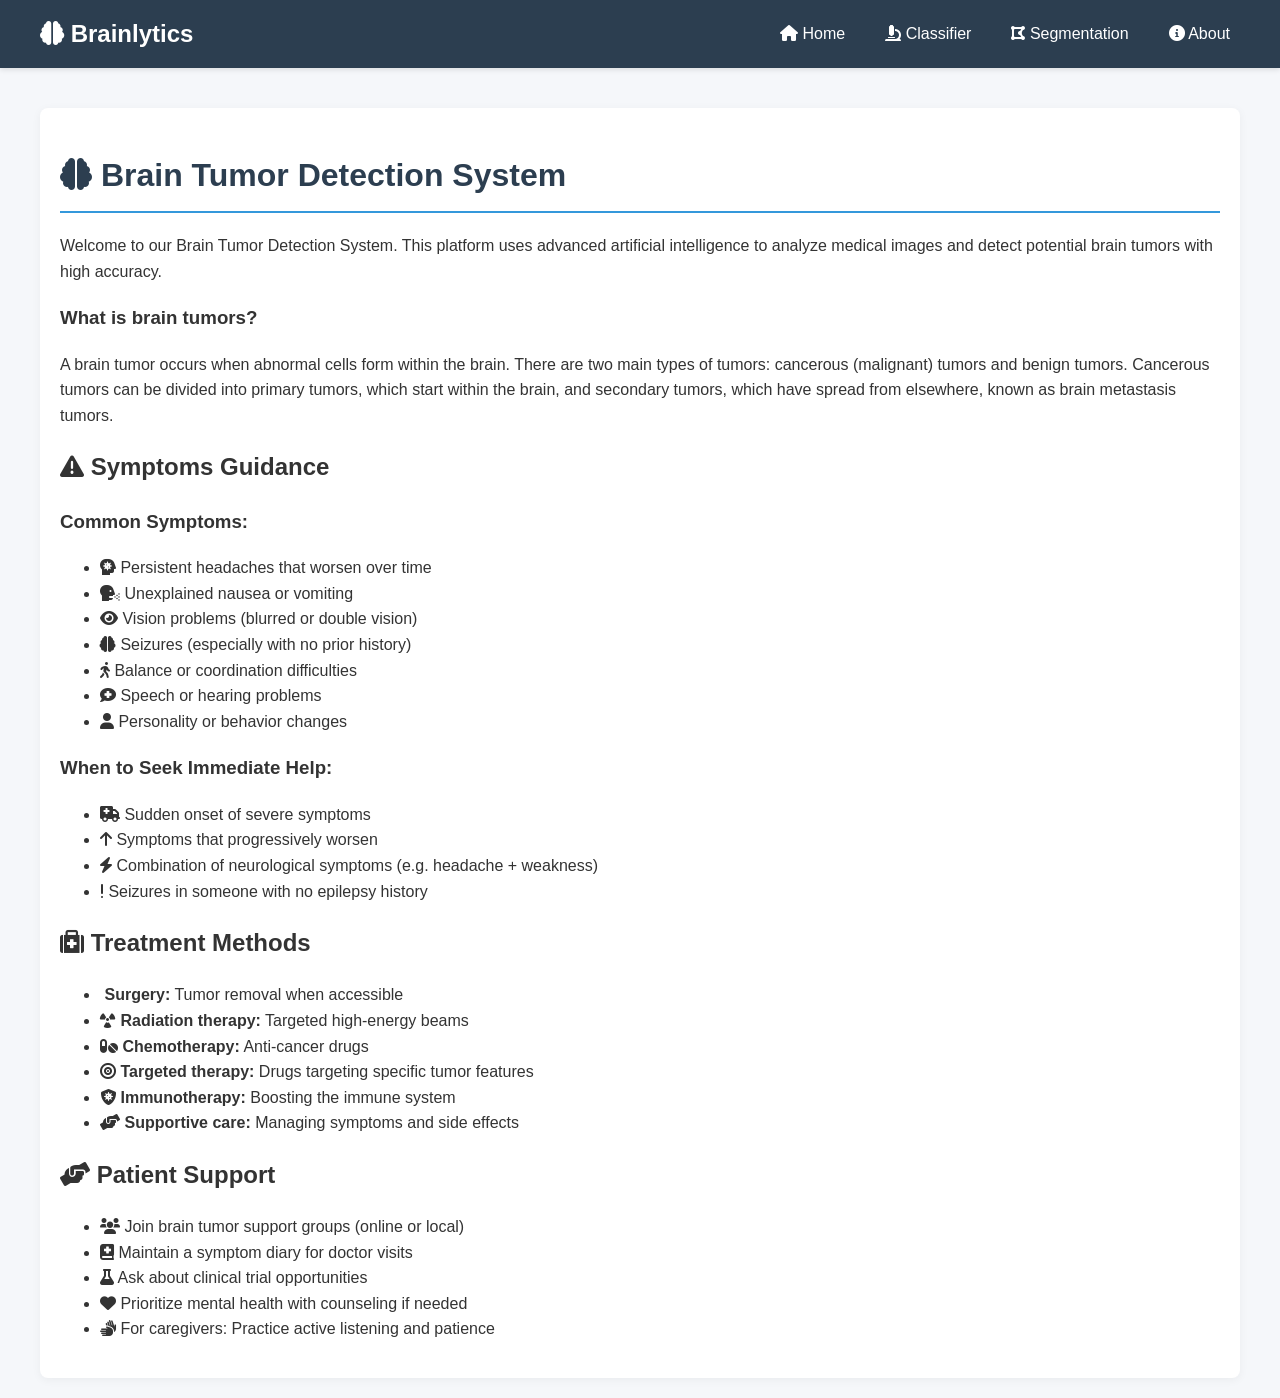
<file: static/index.html>
<!DOCTYPE html>
<html lang="en">
<head>
    <meta charset="UTF-8">
    <meta name="viewport" content="width=device-width, initial-scale=1.0">
    <title>Brainlytics</title>
    <link rel="icon" href="brain.svg" type="svg">
    <!-- Font Awesome for icons -->
    <link rel="stylesheet" href="https://cdnjs.cloudflare.com/ajax/libs/font-awesome/6.0.0/css/all.min.css">
    <link rel="stylesheet" href="stylesheet.css">
</head>
<body>
    <nav class="navbar">
        <div class="navbar-container">
            <a href="#" class="navbar-brand"><i class="fas fa-brain"></i> Brainlytics </a>
            <ul class="navbar-nav">
                <li class="nav-item"><a href="#" class="nav-link" data-page="home"><i class="fas fa-home"></i> Home</a></li>
                <li class="nav-item"><a href="#" class="nav-link" data-page="classifier"><i class="fas fa-microscope"></i> Classifier</a></li>
                <li class="nav-item"><a href="#" class="nav-link" data-page="segmentation"><i class="fas fa-draw-polygon"></i> Segmentation</a></li>
                <li class="nav-item"><a href="#" class="nav-link" data-page="about"><i class="fas fa-info-circle"></i> About</a></li>
            </ul>
        </div>
    </nav>

    <div class="container">
        <!-- Home Page -->
        <div id="home" class="page active">
            <h1><i class="fas fa-brain"></i> Brain Tumor Detection System</h1>
            <p>Welcome to our Brain Tumor Detection System. This platform uses advanced artificial intelligence to analyze medical images and detect potential brain tumors with high accuracy.</p>
            <h3>What is brain tumors?</h3>
            <p> A brain tumor occurs when abnormal cells form within the brain. There are two main types of tumors: cancerous (malignant) tumors and benign tumors. Cancerous tumors can be divided into primary tumors, which start within the brain, and secondary tumors, which have spread from elsewhere, known as brain metastasis tumors.</p>
            <h2><i class="fas fa-exclamation-triangle"></i> Symptoms Guidance</h2>
            <h3>Common Symptoms:</h3>
            <ul class="symptoms-list">
                <li><i class="fas fa-head-side-virus"></i> Persistent headaches that worsen over time</li>
                <li><i class="fas fa-head-side-cough"></i> Unexplained nausea or vomiting</li>
                <li><i class="fas fa-eye"></i> Vision problems (blurred or double vision)</li>
                <li><i class="fas fa-brain"></i> Seizures (especially with no prior history)</li>
                <li><i class="fas fa-walking"></i> Balance or coordination difficulties</li>
                <li><i class="fas fa-comment-medical"></i> Speech or hearing problems</li>
                <li><i class="fas fa-user"></i> Personality or behavior changes</li>
            </ul>
            
            <h3>When to Seek Immediate Help:</h3>
            <ul class="warning-list">
                <li><i class="fas fa-ambulance"></i> Sudden onset of severe symptoms</li>
                <li><i class="fas fa-arrow-up"></i> Symptoms that progressively worsen</li>
                <li><i class="fas fa-bolt"></i> Combination of neurological symptoms (e.g. headache + weakness)</li>
                <li><i class="fas fa-exclamation"></i> Seizures in someone with no epilepsy history</li>
            </ul>
            
            <h2><i class="fas fa-medkit"></i> Treatment Methods</h2>
            <ul class="treatment-list">
                <li><i class="fas fa-scalpel"></i> <strong>Surgery:</strong> Tumor removal when accessible</li>
                <li><i class="fas fa-radiation"></i> <strong>Radiation therapy:</strong> Targeted high-energy beams</li>
                <li><i class="fas fa-pills"></i> <strong>Chemotherapy:</strong> Anti-cancer drugs</li>
                <li><i class="fas fa-bullseye"></i> <strong>Targeted therapy:</strong> Drugs targeting specific tumor features</li>
                <li><i class="fas fa-shield-virus"></i> <strong>Immunotherapy:</strong> Boosting the immune system</li>
                <li><i class="fas fa-hands-helping"></i> <strong>Supportive care:</strong> Managing symptoms and side effects</li>
            </ul>
            
            <h2><i class="fas fa-hands-helping"></i> Patient Support</h2>
            <ul class="support-list">
                <li><i class="fas fa-users"></i> Join brain tumor support groups (online or local)</li>
                <li><i class="fas fa-book-medical"></i> Maintain a symptom diary for doctor visits</li>
                <li><i class="fas fa-flask"></i> Ask about clinical trial opportunities</li>
                <li><i class="fas fa-heart"></i> Prioritize mental health with counseling if needed</li>
                <li><i class="fas fa-hands"></i> For caregivers: Practice active listening and patience</li>
            </ul>
        </div>

        <!-- Classifier Page -->
<div id="classifier" class="page">
    <h1><i class="fas fa-microscope"></i> Image Classifier</h1>
    <p>Upload an MRI scan of the brain to classify the type of tumor. Simply drag and drop your image file into the area below or click to select a file.</p>
    
    <div class="upload-container">
        <div id="drop-area" class="drop-area">
            <p><i class="fas fa-cloud-upload-alt"></i> Drag & Drop your MRI image here</p>
            <p>or</p>
            <input type="file" id="fileInput" accept="image/*">
            <label for="fileInput" class="btn"><i class="fas fa-folder-open"></i> Select File</label>
        </div>
        <div id="error-text" style="color: red;"></div>
        
        <div id="preview-container" class="preview-container">
            <img id="image-preview" class="hidden" alt="Preview">
            
            <div id="result" class="result hidden">
                <h3><i class="fas fa-clipboard-check"></i> Classification Result:</h3>
                <p><strong>Tumor Type:</strong> <span id="result-text"></span></p>
                <p><strong>Confidence:</strong> <span id="confidence"></span>%</p>
            </div>
        </div>
    </div>
</div>

        <!-- Segmentation Page -->
        <div id="segmentation" class="page">
            <h1><i class="fas fa-draw-polygon"></i> Tumor Segmentation</h1>
            <p>Upload an MRI scan to visualize tumor regions. The model will highlight affected areas.</p>
            
            <div class="upload-container">
              <div id="seg-drop-area" class="drop-area">
                <p><i class="fas fa-cloud-upload-alt"></i> Drag & Drop MRI image here</p>
                <p>or</p>
                <input type="file" id="segFileInput" accept="image/*" />
                <label for="segFileInput" class="btn"><i class="fas fa-folder-open"></i> Select File</label>
              </div>
              <div id="error-text" style="color: red;"></div>
              
              <div class="seg-results">
                <div class="image-comparison">
                  <div class="image-box">
                    <h3><i class="fas fa-image"></i> Original</h3>
                    <img id="seg-original" class="hidden" />
                  </div>
                  <div class="image-box">
                    <h3><i class="fas fa-mask"></i> Segmentation Mask</h3>
                    <img id="seg-mask" class="hidden" />
                  </div>
                  <div class="image-box">
                    <h3><i class="fas fa-layer-group"></i> Overlay</h3>
                    <img id="seg-overlay" class="hidden" />
                  </div>
                </div>
                <div id="seg-result" class="result hidden">
                  <h3><i class="fas fa-clipboard-check"></i> Analysis:</h3>
                  <p id="seg-result-text"></p>
                </div>
              </div>
            </div>
          </div>
      

        <!-- About Page -->
        <div id="about" class="page">
            <h1><i class="fas fa-info-circle"></i> About This Project</h1>
            <p>This Brain Tumor Detection System was developed using deep learning techniques to analyze medical imaging data. The model was trained on a dataset of MRI scans from:</p>
            
            <a href="https://www.kaggle.com/datasets/masoudnickparvar/brain-tumor-mri-dataset" target="_blank" class="dataset-link">
                <i class="fab fa-kaggle"></i> Kaggle Brain MRI Dataset for Tumor Detection
            </a>
            <p> The segmentation model used in Brainlytics was developed using Python and the U-Net architecture, implemented with PyTorch. It was trained on a dataset of brain MRI scans to accurately detect and segment brain tumors. </p>
            <a href="https://www.kaggle.com/datasets/mateuszbuda/lgg-mri-segmentation" target="_blank" class="dataset-link">
                <i class="fab fa-kaggle"></i> Kaggle Brain Tumor Segmentation
            </a>
            
            <p>The system is intended for research and educational purposes and should not be used as a sole diagnostic tool without consultation with medical professionals.</p>
            
            <h2><i class="fas fa-envelope"></i> Contact Us</h2>
            <div class="contact-info">
                <a href="mailto:sohailamohamaeddd@gmail.com" class="contact-link">
                    <i class="fas fa-envelope"></i> Email
                </a>
                <a href="https://github.com/Sohaila277" target="_blank" class="contact-link">
                    <i class="fab fa-github"></i> GitHub Profile
                </a>
                <a href="https://www.linkedin.com/in/sohaila-mohamed-a94bb429a" target="_blank" class="contact-link">
                    <i class="fab fa-linkedin"></i> LinkedIn Profile
                </a>
            </div>
        </div>
    </div>

    <script src="script.js"></script>
</body>
</html>
</file>
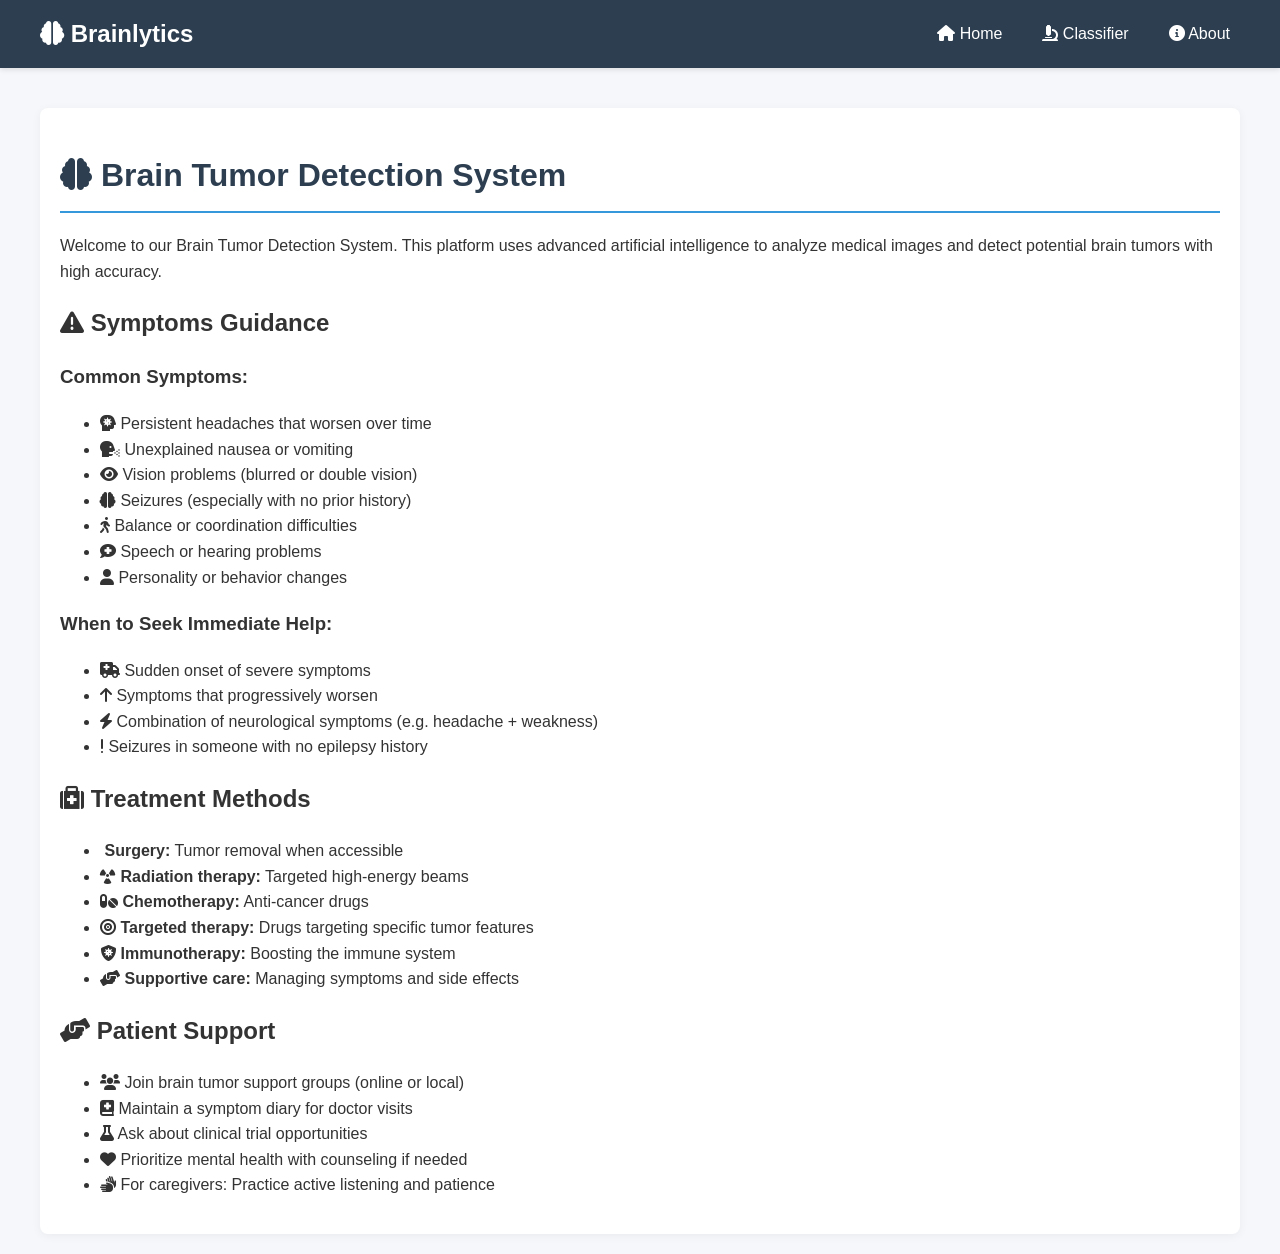
<file: grad2.html>
<!DOCTYPE html>
<html lang="en">
<head>
    <meta charset="UTF-8">
    <meta name="viewport" content="width=device-width, initial-scale=1.0">
    <title>Brainlytics</title>
    <!-- Standard Favicon -->
  <link rel="icon" href="brain.svg" type="svg">
  
    <!-- Font Awesome for icons -->
    <link rel="stylesheet" href="https://cdnjs.cloudflare.com/ajax/libs/font-awesome/6.0.0/css/all.min.css">
    <link rel="stylesheet" href="grad2.css">
</head>
<body>
    <nav class="navbar">
        <div class="navbar-container">
            <a href="#" class="navbar-brand"><i class="fas fa-brain"></i> Brainlytics </a>
            <ul class="navbar-nav">
                <li class="nav-item"><a href="#" class="nav-link" data-page="home"><i class="fas fa-home"></i> Home</a></li>
                <li class="nav-item"><a href="#" class="nav-link" data-page="classifier"><i class="fas fa-microscope"></i> Classifier</a></li>
                <li class="nav-item"><a href="#" class="nav-link" data-page="about"><i class="fas fa-info-circle"></i> About</a></li>
            </ul>
        </div>
    </nav>

    <div class="container">
        <!-- Home Page -->
        <div id="home" class="page active">
            <h1><i class="fas fa-brain"></i> Brain Tumor Detection System</h1>
            <p>Welcome to our Brain Tumor Detection System. This platform uses advanced artificial intelligence to analyze medical images and detect potential brain tumors with high accuracy.</p>
            
            <h2><i class="fas fa-exclamation-triangle"></i> Symptoms Guidance</h2>
            <h3>Common Symptoms:</h3>
            <ul class="symptoms-list">
                <li><i class="fas fa-head-side-virus"></i> Persistent headaches that worsen over time</li>
                <li><i class="fas fa-head-side-cough"></i> Unexplained nausea or vomiting</li>
                <li><i class="fas fa-eye"></i> Vision problems (blurred or double vision)</li>
                <li><i class="fas fa-brain"></i> Seizures (especially with no prior history)</li>
                <li><i class="fas fa-walking"></i> Balance or coordination difficulties</li>
                <li><i class="fas fa-comment-medical"></i> Speech or hearing problems</li>
                <li><i class="fas fa-user"></i> Personality or behavior changes</li>
            </ul>
            
            <h3>When to Seek Immediate Help:</h3>
            <ul class="warning-list">
                <li><i class="fas fa-ambulance"></i> Sudden onset of severe symptoms</li>
                <li><i class="fas fa-arrow-up"></i> Symptoms that progressively worsen</li>
                <li><i class="fas fa-bolt"></i> Combination of neurological symptoms (e.g. headache + weakness)</li>
                <li><i class="fas fa-exclamation"></i> Seizures in someone with no epilepsy history</li>
            </ul>
            
            <h2><i class="fas fa-medkit"></i> Treatment Methods</h2>
            <ul class="treatment-list">
                <li><i class="fas fa-scalpel"></i> <strong>Surgery:</strong> Tumor removal when accessible</li>
                <li><i class="fas fa-radiation"></i> <strong>Radiation therapy:</strong> Targeted high-energy beams</li>
                <li><i class="fas fa-pills"></i> <strong>Chemotherapy:</strong> Anti-cancer drugs</li>
                <li><i class="fas fa-bullseye"></i> <strong>Targeted therapy:</strong> Drugs targeting specific tumor features</li>
                <li><i class="fas fa-shield-virus"></i> <strong>Immunotherapy:</strong> Boosting the immune system</li>
                <li><i class="fas fa-hands-helping"></i> <strong>Supportive care:</strong> Managing symptoms and side effects</li>
            </ul>
            
            <h2><i class="fas fa-hands-helping"></i> Patient Support</h2>
            <ul class="support-list">
                <li><i class="fas fa-users"></i> Join brain tumor support groups (online or local)</li>
                <li><i class="fas fa-book-medical"></i> Maintain a symptom diary for doctor visits</li>
                <li><i class="fas fa-flask"></i> Ask about clinical trial opportunities</li>
                <li><i class="fas fa-heart"></i> Prioritize mental health with counseling if needed</li>
                <li><i class="fas fa-hands"></i> For caregivers: Practice active listening and patience</li>
            </ul>
        </div>

        <!-- Classifier Page -->
        <div id="classifier" class="page">
            <h1><i class="fas fa-microscope"></i> Image Classifier</h1>
            <p>Upload an MRI scan of the brain to classify whether a tumor is present or not. Simply drag and drop your image file into the area below or click to select a file.</p>
            
            <div class="upload-container">
                <div id="drop-area" class="drop-area">
                    <p><i class="fas fa-cloud-upload-alt"></i> Drag & Drop your MRI image here</p>
                    <p>or</p>
                    <input type="file" id="fileInput" accept="image/*">
                    <label for="fileInput" class="btn"><i class="fas fa-folder-open"></i> Select File</label>
                </div>
                <div id="preview-container" class="preview-container">
                    <img id="image-preview" class="hidden">
                    <div id="result" class="result hidden">
                        <h3><i class="fas fa-clipboard-check"></i> Classification Result:</h3>
                        <p id="result-text"></p>
                        <p id="confidence"></p>
                    </div>
                </div>
            </div>
        </div>

        <!-- About Page -->
        <div id="about" class="page">
            <h1><i class="fas fa-info-circle"></i> About This Project</h1>
            <p>This Brain Tumor Detection System was developed using deep learning techniques to analyze medical imaging data. The model was trained on a dataset of MRI scans from:</p>
            
            <a href="https://www.kaggle.com/datasets/navoneel/brain-mri-images-for-brain-tumor-detection" target="_blank" class="dataset-link">
                <i class="fab fa-kaggle"></i> Kaggle Brain MRI Dataset for Tumor Detection
            </a>
            
            <p>The system is intended for research and educational purposes and should not be used as a sole diagnostic tool without consultation with medical professionals.</p>
            
            <h2><i class="fas fa-envelope"></i> Contact Us</h2>
            <div class="contact-info">
                <a href="mailto:your.sohailamohameddd@gmail.com" class="contact-link">
                    <i class="fas fa-envelope"></i> Mail
                </a>
                <a href="https://github.com/Sohaila277" target="_blank" class="contact-link">
                    <i class="fab fa-github"></i> GitHub Profile
                </a>
            </div>
        </div>
    </div>

    <script src="grad2.js"></script>
</body>
</html>
</file>
<file: static/stylesheet.css>
/* General Styles */
body {
    font-family: 'Segoe UI', Tahoma, Geneva, Verdana, sans-serif;
    margin: 0;
    padding: 0;
    background-color: #f5f7fa;
    color: #333;
    line-height: 1.6;
}

.container {
    max-width: 1200px;
    margin: 0 auto;
    padding: 20px;
}

/* Navbar Styles */
.navbar {
    background-color: #2c3e50;
    color: white;
    padding: 15px 0;
    box-shadow: 0 2px 5px rgba(0, 0, 0, 0.1);
}

.navbar-container {
    display: flex;
    justify-content: space-between;
    align-items: center;
    max-width: 1200px;
    margin: 0 auto;
    padding: 0 20px;
}

.navbar-brand {
    font-size: 1.5rem;
    font-weight: bold;
    color: white;
    text-decoration: none;
}

.navbar-nav {
    display: flex;
    list-style: none;
    margin: 0;
    padding: 0;
}

.nav-item {
    margin-left: 20px;
}

.nav-link {
    color: white;
    text-decoration: none;
    font-weight: 500;
    padding: 5px 10px;
    border-radius: 4px;
    transition: background-color 0.3s;
}

.nav-link:hover {
    background-color: #34495e;
}

/* Page Styles */
.page {
    display: none;
    padding: 20px;
    background-color: white;
    border-radius: 8px;
    box-shadow: 0 2px 10px rgba(0, 0, 0, 0.05);
    margin-top: 20px;
}

.page.active {
    display: block;
}

h1 {
    color: #2c3e50;
    margin-bottom: 20px;
    border-bottom: 2px solid #3498db;
    padding-bottom: 10px;
}

/* Classifier Page Styles */
.upload-container {
    margin-top: 30px;
}

.drop-area {
    border: 2px dashed #3498db;
    border-radius: 8px;
    padding: 40px;
    text-align: center;
    margin-bottom: 20px;
    transition: background-color 0.3s;
    cursor: pointer;
}

.drop-area.highlight {
    background-color: #e1f0fa;
    border-color: #2980b9;
}

.drop-area p {
    margin: 10px 0;
    color: #7f8c8d;
}

.btn {
    display: inline-block;
    background-color: #3498db;
    color: white;
    padding: 10px 20px;
    border-radius: 4px;
    cursor: pointer;
    transition: background-color 0.3s;
}

.btn:hover {
    background-color: #2980b9;
}

input[type="file"] {
    display: none;
}

.preview-container {
    text-align: center;
    margin-top: 20px;
}

#image-preview {
    max-width: 100%;
    max-height: 400px;
    border-radius: 8px;
    box-shadow: 0 2px 10px rgba(0, 0, 0, 0.1);
    margin-bottom: 20px;
}

.hidden {
    display: none;
}

.result {
    background-color: #f8f9fa;
    padding: 20px;
    border-radius: 8px;
    margin-top: 20px;
    border-left: 4px solid #3498db;
}


/* Responsive Design */
@media (max-width: 768px) {
    .navbar-container {
        flex-direction: column;
    }
    
    .navbar-nav {
        margin-top: 15px;
    }
    
    .nav-item {
        margin: 0 10px;
    }
}

/* Segmentation Page Styles */
.seg-results {
    margin-top: 20px;
}

.image-comparison {
    display: flex;
    gap: 20px;
    margin-bottom: 20px;
    flex-wrap: wrap;
}

.image-box {
    flex: 1;
    min-width: 300px;
    text-align: center;
}

.image-box img {
    max-width: 100%;
    max-height: 400px;
    border-radius: 8px;
    box-shadow: 0 2px 10px rgba(0, 0, 0, 0.1);
}

.image-box h3 {
    color: #2c3e50;
    margin-bottom: 10px;
}

/* Loading animation */
.loading {
    display: inline-block;
    width: 20px;
    height: 20px;
    border: 3px solid rgba(255,255,255,.3);
    border-radius: 50%;
    border-top-color: #3498db;
    animation: spin 1s ease-in-out infinite;
}

@keyframes spin {
    to { transform: rotate(360deg); }
}

.error-message {
    background-color: #ffe5e5;
    color: #b00020;
    border: 1px solid #f5c2c2;
    padding: 12px 16px;
    margin-top: 10px;
    border-radius: 8px;
    font-weight: 500;
    display: inline-block;
    max-width: 100%;
    word-wrap: break-word;
}
</file>
<file: grad2.css>
/* General Styles */
body {
    font-family: 'Segoe UI', Tahoma, Geneva, Verdana, sans-serif;
    margin: 0;
    padding: 0;
    background-color: #f5f7fa;
    color: #333;
    line-height: 1.6;
}

.container {
    max-width: 1200px;
    margin: 0 auto;
    padding: 20px;
}

/* Navbar Styles */
.navbar {
    background-color: #2c3e50;
    color: white;
    padding: 15px 0;
    box-shadow: 0 2px 5px rgba(0, 0, 0, 0.1);
}

.navbar-container {
    display: flex;
    justify-content: space-between;
    align-items: center;
    max-width: 1200px;
    margin: 0 auto;
    padding: 0 20px;
}

.navbar-brand {
    font-size: 1.5rem;
    font-weight: bold;
    color: white;
    text-decoration: none;
}

.navbar-nav {
    display: flex;
    list-style: none;
    margin: 0;
    padding: 0;
}

.nav-item {
    margin-left: 20px;
}

.nav-link {
    color: white;
    text-decoration: none;
    font-weight: 500;
    padding: 5px 10px;
    border-radius: 4px;
    transition: background-color 0.3s;
}

.nav-link:hover {
    background-color: #34495e;
}

/* Page Styles */
.page {
    display: none;
    padding: 20px;
    background-color: white;
    border-radius: 8px;
    box-shadow: 0 2px 10px rgba(0, 0, 0, 0.05);
    margin-top: 20px;
}

.page.active {
    display: block;
}

h1 {
    color: #2c3e50;
    margin-bottom: 20px;
    border-bottom: 2px solid #3498db;
    padding-bottom: 10px;
}

/* Classifier Page Styles */
.upload-container {
    margin-top: 30px;
}

.drop-area {
    border: 2px dashed #3498db;
    border-radius: 8px;
    padding: 40px;
    text-align: center;
    margin-bottom: 20px;
    transition: background-color 0.3s;
    cursor: pointer;
}

.drop-area.highlight {
    background-color: #e1f0fa;
    border-color: #2980b9;
}

.drop-area p {
    margin: 10px 0;
    color: #7f8c8d;
}

.btn {
    display: inline-block;
    background-color: #3498db;
    color: white;
    padding: 10px 20px;
    border-radius: 4px;
    cursor: pointer;
    transition: background-color 0.3s;
}

.btn:hover {
    background-color: #2980b9;
}

input[type="file"] {
    display: none;
}

.preview-container {
    text-align: center;
    margin-top: 20px;
}

#image-preview {
    max-width: 100%;
    max-height: 400px;
    border-radius: 8px;
    box-shadow: 0 2px 10px rgba(0, 0, 0, 0.1);
    margin-bottom: 20px;
}

.hidden {
    display: none;
}

.result {
    background-color: #f8f9fa;
    padding: 20px;
    border-radius: 8px;
    margin-top: 20px;
    border-left: 4px solid #3498db;
}


/* Responsive Design */
@media (max-width: 768px) {
    .navbar-container {
        flex-direction: column;
    }
    
    .navbar-nav {
        margin-top: 15px;
    }
    
    .nav-item {
        margin: 0 10px;
    }
}
</file>
